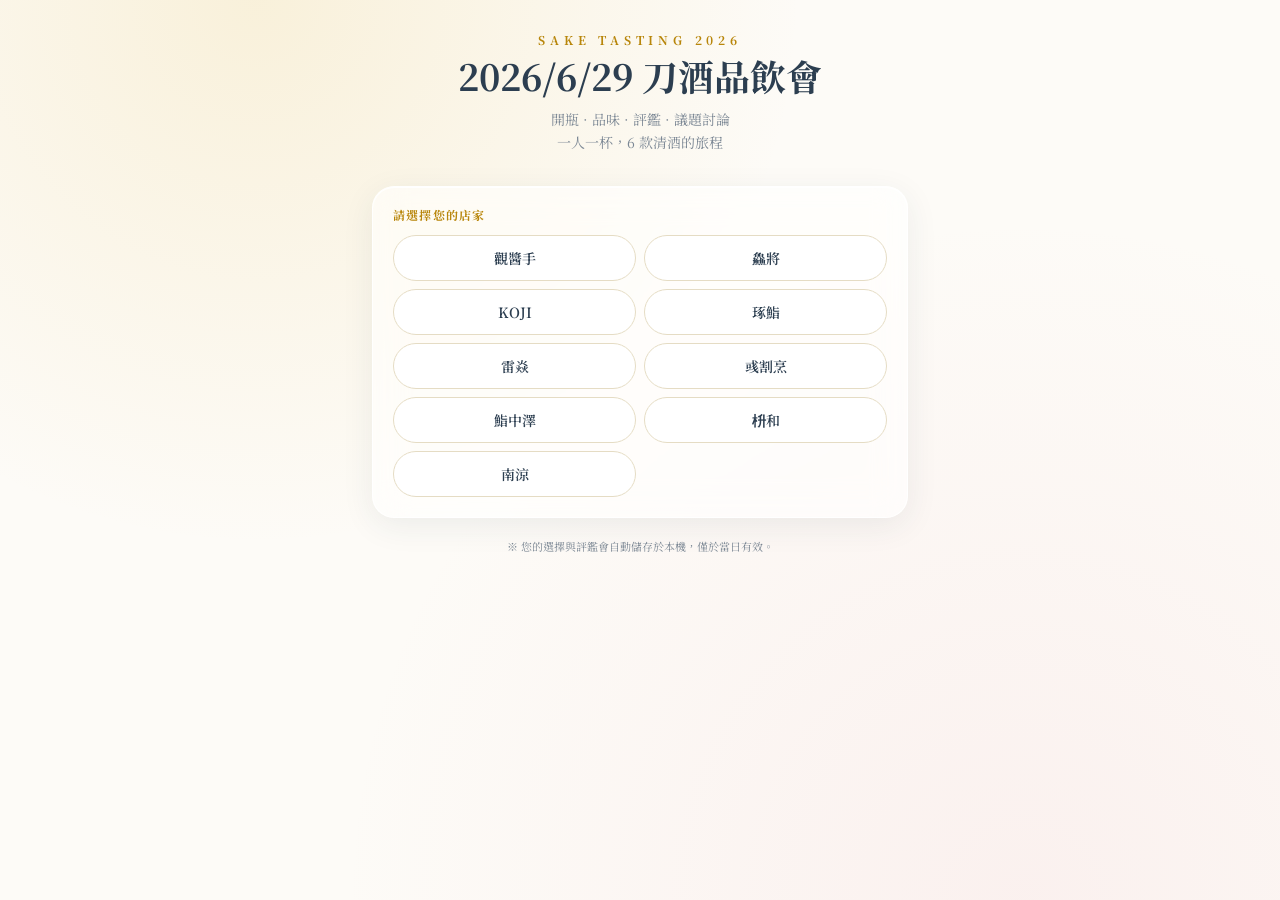
<file: 2026-06-29-knife-sake/index.html>
<!DOCTYPE html>
<html lang="zh-TW">
<head>
<meta charset="UTF-8">
<meta name="viewport" content="width=device-width, initial-scale=1.0, maximum-scale=1.0, user-scalable=no, viewport-fit=cover">
<meta name="apple-mobile-web-app-capable" content="yes">
<meta name="apple-mobile-web-app-status-bar-style" content="default">
<meta name="theme-color" content="#FDFBF7">
<title>2026/6/29 刀酒品飲會 · Sake Tasting</title>

<!-- Tailwind local runtime -->
<script src="vendor/tailwind.min.js?v=2.8"></script>

<!-- 字型 -->
<link rel="preconnect" href="https://fonts.googleapis.com">
<link rel="preconnect" href="https://fonts.gstatic.com" crossorigin>
<link href="https://fonts.googleapis.com/css2?family=Noto+Serif+TC:wght@300;400;600;700&display=swap" rel="stylesheet">

<!-- 主樣式 -->
<link rel="stylesheet" href="styles.css?v=2.4">

<!-- React 18 + Babel standalone（iOS Safari 友善，無 build step） -->
<script src="vendor/react.production.min.js?v=2.8"></script>
<script src="vendor/react-dom.production.min.js?v=2.8"></script>
<script src="vendor/babel.min.js?v=2.8"></script>

<script>
  // 採購單提交端點 — Google Apps Script Web App
  // 部署文檔：backend/SETUP.md
  // 若為 null，會在 console 印出 payload 供除錯
  window.SAKE_ORDER_ENDPOINT = "https://script.google.com/macros/s/AKfycbx5BEYIvwZWXOu1Mn4EOk3l7f-TIUchbBfoMFz_8FJRBXJXs_0j0B2C1YW4RoTb_un-Cw/exec";
  window.SAKE_DEFAULT_EVENT_ID = "2026-06-29-knife-sake";
</script>
</head>
<body>

<div id="root" class="min-h-screen"></div>

<noscript>
  <div style="padding:24px;text-align:center;font-family:serif">
    本網站需啟用 JavaScript。
  </div>
</noscript>

<!-- 主應用（JSX，由 Babel 明確以 classic runtime 轉譯） -->
<script>
  fetch("app.js?v=2.9")
    .then(response => {
      if (!response.ok) throw new Error(`app.js 載入失敗：${response.status}`);
      return response.text();
    })
    .then(source => {
      const compiled = Babel.transform(source, {
        presets: [["react", { runtime: "classic" }]],
        sourceType: "script"
      }).code;
      (0, eval)(compiled);
    })
    .catch(err => {
      document.getElementById("root").innerHTML =
        `<div class="p-6 text-center text-rose-600">網站啟動失敗：${err.message}</div>`;
    });
</script>

</body>
</html>
</file>
<file: 2026-06-29-knife-sake/styles.css>
/* ===========================================================
   清酒試飲會 — 全站樣式
   配色：象牙白 #FDFBF7 / 金 #B8860B / 暗藍 #2C3E50
   字型：Noto Serif TC
   設計：mobile-first / glass-panel / 果凍按鈕
   =========================================================== */

:root {
  --ivory: #FDFBF7;
  --gold: #B8860B;
  --gold-light: #E5C158;
  --ink: #2C3E50;
  --muted: #7B8794;
  --rose: #E8A5B0;
  --paper: #F5F0E4;

  /* SSI 四象限色 */
  --kun: #F5C2D6;  /* 薰 粉 */
  --sou: #B6D8F0;  /* 爽 藍 */
  --jun: #F5B97A;  /* 醇 橘 */
  --juku: #E5C158; /* 熟 金 */
}

* { -webkit-tap-highlight-color: transparent; }

html, body {
  font-family: 'Noto Serif TC', 'Songti TC', serif;
  color: var(--ink);
  background: var(--ivory);
  /* 防止 iOS 拉動回彈 */
  overscroll-behavior-y: none;
}

body {
  min-height: 100vh;
  background:
    radial-gradient(circle at 20% 0%, rgba(229,193,88,0.18) 0%, transparent 40%),
    radial-gradient(circle at 80% 100%, rgba(232,165,176,0.12) 0%, transparent 50%),
    var(--ivory);
}

/* ===== 玻璃水光卡片 ===== */
.glass-panel {
  background: rgba(255,255,255,0.62);
  backdrop-filter: blur(16px) saturate(140%);
  -webkit-backdrop-filter: blur(16px) saturate(140%);
  border: 1px solid rgba(255,255,255,0.85);
  border-radius: 22px;
  box-shadow:
    0 8px 32px rgba(44,62,80,0.08),
    inset 0 1px 0 rgba(255,255,255,0.95);
}

/* ===== 果凍彈性按鈕 ===== */
.jelly-btn {
  transition: transform 0.18s cubic-bezier(0.34, 1.56, 0.64, 1), box-shadow 0.18s ease;
  will-change: transform;
}
.jelly-btn:active {
  transform: scale(0.92);
}
.jelly-btn-lg:active {
  transform: scale(0.96);
}

/* ===== 主按鈕（金） ===== */
.btn-gold {
  background: linear-gradient(135deg, #D4A82E 0%, #B8860B 100%);
  color: white;
  font-weight: 700;
  letter-spacing: 0.08em;
  border-radius: 999px;
  padding: 14px 28px;
  box-shadow: 0 6px 16px rgba(184,134,11,0.32);
}
.btn-gold:disabled {
  background: #D5D5D5;
  box-shadow: none;
}

.btn-outline {
  background: white;
  color: var(--ink);
  font-weight: 600;
  border: 1.5px solid #E5DCC4;
  border-radius: 999px;
  padding: 12px 24px;
}
.btn-outline.choice-selected {
  background: rgba(229,193,88,0.18);
  border-color: rgba(184,134,11,0.65);
  color: var(--gold);
  box-shadow: 0 4px 12px rgba(184,134,11,0.14);
}

/* ===== 標籤（小膠囊） ===== */
.chip {
  display: inline-flex;
  align-items: center;
  gap: 4px;
  padding: 6px 12px;
  border-radius: 999px;
  font-size: 12px;
  font-weight: 600;
  background: rgba(255,255,255,0.7);
  border: 1px solid rgba(184,134,11,0.18);
  color: var(--ink);
  transition: all 0.2s;
}
.chip-selected {
  background: linear-gradient(135deg, #D4A82E, #B8860B);
  color: white;
  border-color: transparent;
  box-shadow: 0 4px 12px rgba(184,134,11,0.3);
}
.chip-aroma { background: rgba(245,194,214,0.25); border-color: rgba(232,165,176,0.4); }

.qty-btn {
  width: 34px;
  height: 34px;
  border-radius: 999px;
  display: inline-flex;
  align-items: center;
  justify-content: center;
  font-size: 20px;
  font-weight: 800;
  line-height: 1;
}
.qty-btn-minus {
  background: var(--paper);
  color: var(--gold);
  border: 1px solid rgba(184,134,11,0.28);
}
.qty-btn-plus {
  background: linear-gradient(135deg, #D4A82E, #B8860B);
  color: white;
  box-shadow: 0 5px 14px rgba(184,134,11,0.34);
}

.motive-order-chip {
  display: inline-flex;
  align-items: center;
  gap: 6px;
  padding: 8px 12px;
  border-radius: 999px;
  font-size: 12px;
  font-weight: 700;
  background: rgba(255,255,255,0.78);
  border: 1px solid rgba(184,134,11,0.2);
  color: var(--ink);
}
.motive-order-chip b {
  display: inline-flex;
  align-items: center;
  justify-content: center;
  width: 18px;
  height: 18px;
  border-radius: 50%;
  background: var(--gold);
  color: white;
  font-size: 11px;
}
.motive-order-chip.is-selected {
  border-color: rgba(184,134,11,0.55);
  background: rgba(229,193,88,0.18);
  box-shadow: 0 4px 12px rgba(184,134,11,0.14);
}
.motive-order-preview {
  display: flex;
  flex-wrap: wrap;
  align-items: center;
  gap: 6px;
  color: var(--gold);
  font-size: 12px;
  font-weight: 800;
}
.motive-order-preview span:not(.motive-order-separator) {
  color: var(--ink);
  background: rgba(255,255,255,0.72);
  border: 1px solid rgba(184,134,11,0.16);
  border-radius: 999px;
  padding: 4px 9px;
}
.motive-order-separator {
  color: var(--gold);
}

/* ===========================================================
   偽 3D 酒瓶系列
   =========================================================== */
.bottle-stage {
  position: relative;
  width: 100%;
  height: 56vh;
  min-height: 380px;
  max-height: 560px;
  display: flex;
  align-items: flex-end;
  justify-content: center;
  overflow: visible;
  user-select: none;
  -webkit-user-select: none;
  isolation: isolate;
}

/* 背景光環（會依 SSI 象限變色） */
.stage-halo {
  position: absolute;
  top: 50%;
  left: 50%;
  transform: translate(-50%, -50%);
  width: 90%;
  height: 90%;
  border-radius: 50%;
  filter: blur(40px);
  opacity: 0.55;
  z-index: 0;
  transition: background 0.8s ease;
  pointer-events: none;
}
.halo-kun  { background: radial-gradient(circle, var(--kun)  0%, transparent 65%); }
.halo-sou  { background: radial-gradient(circle, var(--sou)  0%, transparent 65%); }
.halo-jun  { background: radial-gradient(circle, var(--jun)  0%, transparent 65%); }
.halo-juku { background: radial-gradient(circle, var(--juku) 0%, transparent 65%); }

/* 酒瓶容器（傾斜視差） */
.bottle-wrap {
  position: relative;
  height: 100%;
  display: flex;
  align-items: flex-end;
  justify-content: center;
  z-index: 1;
  transform-style: preserve-3d;
  perspective: 1000px;
  will-change: transform;
}

.bottle-img {
  position: relative;
  z-index: 2;
  height: 96%;
  object-fit: contain;
  mix-blend-mode: multiply;
  filter: contrast(1.04) saturate(1.04) drop-shadow(0 18px 24px rgba(0,0,0,0.28));
  will-change: transform;
  transition: filter 0.3s;
}

/* 動態光斑（mousemove/touchmove 改 CSS 變數） */
.bottle-img-mask {
  position: absolute;
  inset: 0;
  z-index: 3;
  pointer-events: none;
  /* 用兩層光暈疊加營造水光 */
  background:
    radial-gradient(
      circle 120px at var(--mx, 50%) var(--my, 30%),
      rgba(255,255,255,0.55) 0%,
      rgba(255,255,255,0.1) 35%,
      transparent 65%
    ),
    radial-gradient(
      circle 80px at calc(var(--mx, 50%) + 30px) calc(var(--my, 30%) + 60px),
      rgba(229,193,88,0.35) 0%,
      transparent 70%
    );
  mix-blend-mode: screen;
  /* 用 mask 把光暈限縮在「瓶身大致範圍」（中央縱向長條） */
  -webkit-mask-image: radial-gradient(ellipse 45% 95% at 50% 55%, black 60%, transparent 100%);
          mask-image: radial-gradient(ellipse 45% 95% at 50% 55%, black 60%, transparent 100%);
  opacity: 0.85;
}

/* 倒影 */
.bottle-reflection {
  position: absolute;
  left: 50%;
  bottom: -2px;
  height: 28%;
  transform: translateX(-50%) scaleY(-1);
  opacity: 0.18;
  mix-blend-mode: multiply;
  -webkit-mask-image: linear-gradient(to bottom, black 0%, transparent 95%);
          mask-image: linear-gradient(to bottom, black 0%, transparent 95%);
  filter: blur(1px);
  z-index: 1;
  pointer-events: none;
}

/* 瓶蓋飛走動畫 */
.cap-overlay {
  position: absolute;
  left: 50%;
  top: 4%;
  width: 40px;
  height: 50px;
  transform: translateX(-50%);
  z-index: 5;
  background: linear-gradient(180deg, #1a1a2e 0%, #2c3e50 70%, #1a1a2e 100%);
  border-radius: 6px 6px 3px 3px;
  box-shadow: inset 0 2px 4px rgba(255,255,255,0.2);
  pointer-events: none;
}
.cap-fly {
  animation: capFly 1.1s cubic-bezier(0.25, 1.5, 0.5, 1) forwards;
}
@keyframes capFly {
  0%   { transform: translate(-50%, 0) rotate(0deg); opacity: 1; }
  40%  { transform: translate(-30%, -120px) rotate(180deg); opacity: 1; }
  100% { transform: translate(40%, -260px) rotate(540deg); opacity: 0; }
}

/* 開瓶震動 */
.bottle-shake {
  animation: shakeBottle 0.32s ease-in-out;
}
@keyframes shakeBottle {
  0%, 100% { transform: translateX(0) rotate(0); }
  20%      { transform: translateX(-3px) rotate(-0.8deg); }
  40%      { transform: translateX(3px) rotate(0.8deg); }
  60%      { transform: translateX(-2px) rotate(-0.4deg); }
  80%      { transform: translateX(2px) rotate(0.4deg); }
}

/* 氣泡 */
.bubble {
  position: absolute;
  bottom: 18%;
  left: 50%;
  width: 12px;
  height: 12px;
  background: radial-gradient(circle at 35% 35%, rgba(255,255,255,0.9), rgba(255,255,255,0.3) 60%, transparent);
  border-radius: 50%;
  pointer-events: none;
  z-index: 6;
  animation: bubbleUp 1.6s ease-out forwards;
}
@keyframes bubbleUp {
  0%   { transform: translate(-50%, 0) scale(0.4); opacity: 0; }
  20%  { opacity: 1; }
  100% { transform: translate(calc(-50% + var(--bx, 0px)), -260px) scale(1.1); opacity: 0; }
}

/* 點擊提示「點我開瓶」呼吸效果 */
.tap-hint {
  position: absolute;
  bottom: 8%;
  left: 50%;
  transform: translateX(-50%);
  background: rgba(184,134,11,0.85);
  color: white;
  font-size: 13px;
  font-weight: 700;
  letter-spacing: 0.15em;
  padding: 8px 18px;
  border-radius: 999px;
  z-index: 10;
  animation: tapPulse 1.6s infinite ease-in-out;
  pointer-events: none;
  white-space: nowrap;
}
@keyframes tapPulse {
  0%,100% { transform: translate(-50%,0) scale(1); opacity: 0.95; }
  50%     { transform: translate(-50%,-4px) scale(1.04); opacity: 1; }
}

/* ===========================================================
   SSI 四象限
   =========================================================== */
.ssi-grid {
  position: relative;
  width: 100%;
  aspect-ratio: 1 / 1;
  background: #FFFFFF;
  border-radius: 28px;
  border: 1px solid #E7EDF4;
  box-shadow: inset 0 0 0 1px rgba(44,62,80,0.03);
  overflow: hidden;
}
.ssi-grid-svg {
  position: absolute;
  inset: 0;
  width: 100%;
  height: 100%;
  z-index: 1;
  pointer-events: none;
}
.ssi-grid-frame {
  fill: transparent;
  stroke: #E7EDF4;
  stroke-width: 0.7;
}
.ssi-grid-line {
  stroke: #DCE5EE;
  stroke-width: 0.55;
  stroke-dasharray: 3 4;
}
.ssi-grid-axis {
  stroke: #C9D2DC;
  stroke-width: 0.7;
  stroke-dasharray: none;
}
.ssi-axis-sticker {
  position: absolute;
  z-index: 4;
  padding: 2px 8px;
  border-radius: 7px;
  background: rgba(255,255,255,0.82);
  color: #657182;
  font-size: 15px;
  font-weight: 700;
  line-height: 1.15;
  box-shadow: 0 2px 8px rgba(44,62,80,0.08);
}
.ssi-axis-top {
  top: 14px;
  left: 50%;
  transform: translateX(-50%);
}
.ssi-axis-bottom {
  bottom: 14px;
  left: 50%;
  transform: translateX(-50%);
}
.ssi-axis-left {
  left: 12px;
  top: 50%;
  transform: translateY(-50%);
  writing-mode: vertical-rl;
}
.ssi-axis-right {
  right: 12px;
  top: 50%;
  transform: translateY(-50%);
  writing-mode: vertical-rl;
}
.ssi-quad-large {
  position: absolute;
  z-index: 2;
  font-size: clamp(40px, 13vw, 58px);
  font-weight: 800;
  line-height: 1;
  opacity: 0.72;
  text-shadow: 0 2px 0 rgba(255,255,255,0.78);
}
.ssi-quad-kun {
  top: 12%;
  left: 12%;
  color: #F7B5DA;
}
.ssi-quad-juku {
  top: 12%;
  right: 12%;
  color: #F1C55F;
}
.ssi-quad-sou {
  bottom: 12%;
  left: 12%;
  color: #A8D0FF;
}
.ssi-quad-jun {
  bottom: 12%;
  right: 12%;
  color: #FFB889;
}
.ssi-current-label {
  position: absolute;
  bottom: 30px;
  left: 50%;
  z-index: 4;
  transform: translateX(-50%);
  color: rgba(101,113,130,0.74);
  background: rgba(255,255,255,0.78);
  border-radius: 999px;
  padding: 2px 8px;
  font-size: 10px;
  white-space: nowrap;
}
.ssi-dot {
  position: absolute;
  width: 26px;
  height: 26px;
  border-radius: 50%;
  background: #FF8A5B;
  border: 4px solid white;
  box-shadow: 0 0 0 2px rgba(255,138,91,0.24), 0 8px 18px rgba(255,138,91,0.22);
  transform: translate(-50%, 50%);
  animation: ssiPulse 2s infinite;
  z-index: 3;
}
@keyframes ssiPulse {
  0%,100% { box-shadow: 0 0 0 2px rgba(255,138,91,0.24), 0 8px 18px rgba(255,138,91,0.22); }
  50%     { box-shadow: 0 0 0 7px rgba(255,138,91,0.12), 0 10px 22px rgba(255,138,91,0.28); }
}

/* ===========================================================
   產區地圖指標
   =========================================================== */
.stage-region-map {
  position: absolute;
  top: 8%;
  left: 0;
  z-index: 7;
  width: clamp(92px, 24vw, 136px);
  pointer-events: none;
}
.stage-region-map-frame {
  position: relative;
  width: 100%;
  aspect-ratio: 1.15 / 1;
  overflow: hidden;
  border-radius: 7px;
  border: 1px solid rgba(184,134,11,0.42);
  background: rgba(255,255,255,0.84);
  box-shadow:
    0 8px 18px rgba(184,134,11,0.16),
    inset 0 0 0 1px rgba(255,255,255,0.48);
}
.stage-region-map-fallback {
  position: absolute;
  inset: 0;
  background: #EAF3EC;
}
.stage-region-fallback-svg {
  width: 100%;
  height: 100%;
  display: block;
}
.stage-region-sea {
  fill: #DCECF5;
}
.stage-region-land {
  fill: #F7F3E8;
  stroke: rgba(121,150,118,0.78);
  stroke-width: 1.6;
  stroke-linejoin: round;
  stroke-linecap: round;
  vector-effect: non-scaling-stroke;
}
.stage-region-land.main-island {
  fill: #F5EEDC;
}
.stage-region-active-pin {
  fill: #E84D3D;
  stroke: rgba(255,255,255,0.95);
  stroke-width: 1.5;
  filter: drop-shadow(0 2px 4px rgba(44,62,80,0.28));
}
.stage-region-active-pin-core {
  fill: white;
  stroke: none;
}
.stage-region-map-iframe {
  position: absolute;
  inset: 0;
  width: 100%;
  height: 100%;
  border: 0;
  display: block;
  opacity: 0;
  pointer-events: none;
  transition: opacity 0.25s ease;
}
.stage-region-map-iframe.loaded {
  opacity: 1;
}
.stage-region-label {
  display: inline-flex;
  align-items: center;
  gap: 6px;
  margin-top: 6px;
  padding: 8px 14px;
  border-radius: 7px;
  background: rgba(255,255,255,0.86);
  color: var(--gold);
  font-size: 16px;
  font-weight: 700;
  white-space: nowrap;
  border: 1px solid rgba(184,134,11,0.42);
  box-shadow: 0 7px 18px rgba(44,62,80,0.10);
}
.stage-region-pin {
  font-size: 14px;
  line-height: 1;
}
@media (max-width: 420px) {
  .stage-region-map {
    top: 4%;
    left: 2px;
    width: 98px;
  }
  .stage-region-label {
    padding: 6px 10px;
    font-size: 13px;
  }
}

/* ===========================================================
   slider / 度量條
   =========================================================== */
input[type="range"].sake-range {
  -webkit-appearance: none;
  appearance: none;
  width: 100%;
  height: 8px;
  background: linear-gradient(to right, #B6D8F0, #F5B97A);
  border-radius: 999px;
  outline: none;
}
input[type="range"].sake-range::-webkit-slider-thumb {
  -webkit-appearance: none;
  width: 28px;
  height: 28px;
  border-radius: 50%;
  background: radial-gradient(circle at 35% 35%, #FFD976, var(--gold));
  border: 3px solid white;
  box-shadow: 0 4px 10px rgba(184,134,11,0.4);
  cursor: pointer;
}

/* ===========================================================
   評鑑：星星
   =========================================================== */
.star {
  font-size: 28px;
  cursor: pointer;
  transition: transform 0.15s;
  color: #D9D2BD;
}
.star.active { color: var(--gold); text-shadow: 0 0 8px rgba(184,134,11,0.5); }
.star:active { transform: scale(0.85); }

/* ===========================================================
   進度條
   =========================================================== */
.progress-pill {
  display: flex;
  gap: 4px;
  align-items: center;
}
.progress-pill .pill {
  flex: 1;
  height: 4px;
  background: rgba(44,62,80,0.1);
  border-radius: 4px;
  overflow: hidden;
}
.progress-pill .pill.done {
  background: linear-gradient(90deg, var(--gold-light), var(--gold));
}

/* ===========================================================
   carousel
   =========================================================== */
.carousel {
  display: flex;
  overflow-x: auto;
  scroll-snap-type: x mandatory;
  -webkit-overflow-scrolling: touch;
  gap: 12px;
  scrollbar-width: none;
}
.carousel::-webkit-scrollbar { display: none; }
.carousel-card {
  scroll-snap-align: start;
  flex: 0 0 min(86%, 420px);
  background: white;
  border-radius: 16px;
  padding: 16px;
  border: 1px solid rgba(184,134,11,0.15);
}
.scroll-hint {
  display: block;
  width: fit-content;
  margin: 0 auto 10px;
  padding: 6px 12px;
  border-radius: 999px;
  background: rgba(184,134,11,0.08);
  color: var(--gold);
  font-size: 11px;
  font-weight: 700;
  letter-spacing: 0;
  box-shadow: inset 0 0 0 1px rgba(184,134,11,0.12);
}

.story-card-img {
  width: 100%;
  aspect-ratio: 4 / 3;
  object-fit: cover;
  border-radius: 12px;
  margin-bottom: 14px;
  background: var(--paper);
  box-shadow: 0 8px 20px rgba(44,62,80,0.12);
}

.info-card {
  background: var(--paper);
  border-radius: 16px;
  padding: 10px;
  border: 1px solid rgba(184,134,11,0.12);
}
.info-card-plain {
  min-height: 100%;
}
.info-card-img {
  width: 100%;
  aspect-ratio: 4 / 3;
  object-fit: cover;
  border-radius: 12px;
  margin-bottom: 10px;
  background: white;
  box-shadow: 0 6px 16px rgba(44,62,80,0.10);
}

/* ===========================================================
   工具
   =========================================================== */
.text-gold { color: var(--gold); }
.text-ink { color: var(--ink); }
.text-muted { color: var(--muted); }
.bg-paper { background: var(--paper); }

.fade-in { animation: fadeIn 0.4s ease; }
@keyframes fadeIn {
  from { opacity: 0; transform: translateY(8px); }
  to   { opacity: 1; transform: translateY(0); }
}

.modal-overlay {
  position: fixed;
  inset: 0;
  background: rgba(20, 26, 38, 0.55);
  backdrop-filter: blur(6px);
  z-index: 100;
  display: flex;
  align-items: flex-end;
  justify-content: center;
}
.modal-sheet {
  width: 100%;
  max-width: 520px;
  max-height: 88vh;
  background: var(--ivory);
  border-radius: 28px 28px 0 0;
  padding: 22px;
  overflow-y: auto;
  animation: slideUp 0.32s cubic-bezier(0.25, 1.2, 0.5, 1);
}
@keyframes slideUp {
  from { transform: translateY(100%); }
  to   { transform: translateY(0); }
}

.completion-celebration {
  position: relative;
  overflow: hidden;
  max-width: 520px;
  width: 100%;
  margin: 0 auto;
}
.completion-celebration::before {
  content: "";
  position: absolute;
  inset: -35%;
  background:
    radial-gradient(circle at 50% 45%, rgba(184,134,11,0.18), transparent 34%),
    radial-gradient(circle at 20% 25%, rgba(232,165,176,0.18), transparent 20%),
    radial-gradient(circle at 78% 28%, rgba(91,141,124,0.14), transparent 20%);
  animation: completionGlow 4.6s ease-in-out infinite;
  pointer-events: none;
}
.completion-celebration > * {
  position: relative;
  z-index: 1;
}
.completion-mark {
  display: grid;
  place-items: center;
  width: 72px;
  height: 72px;
  border-radius: 999px;
  background: linear-gradient(145deg, #d4af37, #b8860b);
  color: white;
  font-size: 34px;
  font-weight: 800;
  box-shadow: 0 16px 32px rgba(184,134,11,0.24);
}
.completion-sparkles span {
  position: absolute;
  width: 7px;
  height: 7px;
  border-radius: 999px;
  background: var(--gold);
  opacity: 0.72;
  animation: sparkleFloat 3.2s ease-in-out infinite;
}
.completion-sparkles span:nth-child(1) { left: 18%; top: 26%; }
.completion-sparkles span:nth-child(2) { right: 20%; top: 18%; animation-delay: 0.5s; }
.completion-sparkles span:nth-child(3) { left: 72%; bottom: 28%; animation-delay: 1s; }
@keyframes completionGlow {
  0%, 100% { transform: scale(1); opacity: 0.9; }
  50% { transform: scale(1.04); opacity: 1; }
}
@keyframes sparkleFloat {
  0%, 100% { transform: translateY(0) scale(1); opacity: 0.45; }
  50% { transform: translateY(-12px) scale(1.35); opacity: 0.95; }
}

/* 360 度旋轉的小指示 */
.spin-slow { animation: spin 6s linear infinite; }
@keyframes spin { from { transform: rotate(0); } to { transform: rotate(360deg); } }

/* live wall mock 標籤 */
.mock-tag {
  display: inline-block;
  background: rgba(232,165,176,0.2);
  border: 1px dashed rgba(232,165,176,0.6);
  color: #B8536B;
  font-size: 11px;
  font-weight: 700;
  padding: 4px 10px;
  border-radius: 999px;
  letter-spacing: 0.1em;
}

/* 強迫斷詞，避免長日文/中文外溢 */
.break-word { word-break: break-word; overflow-wrap: anywhere; }
</file>
